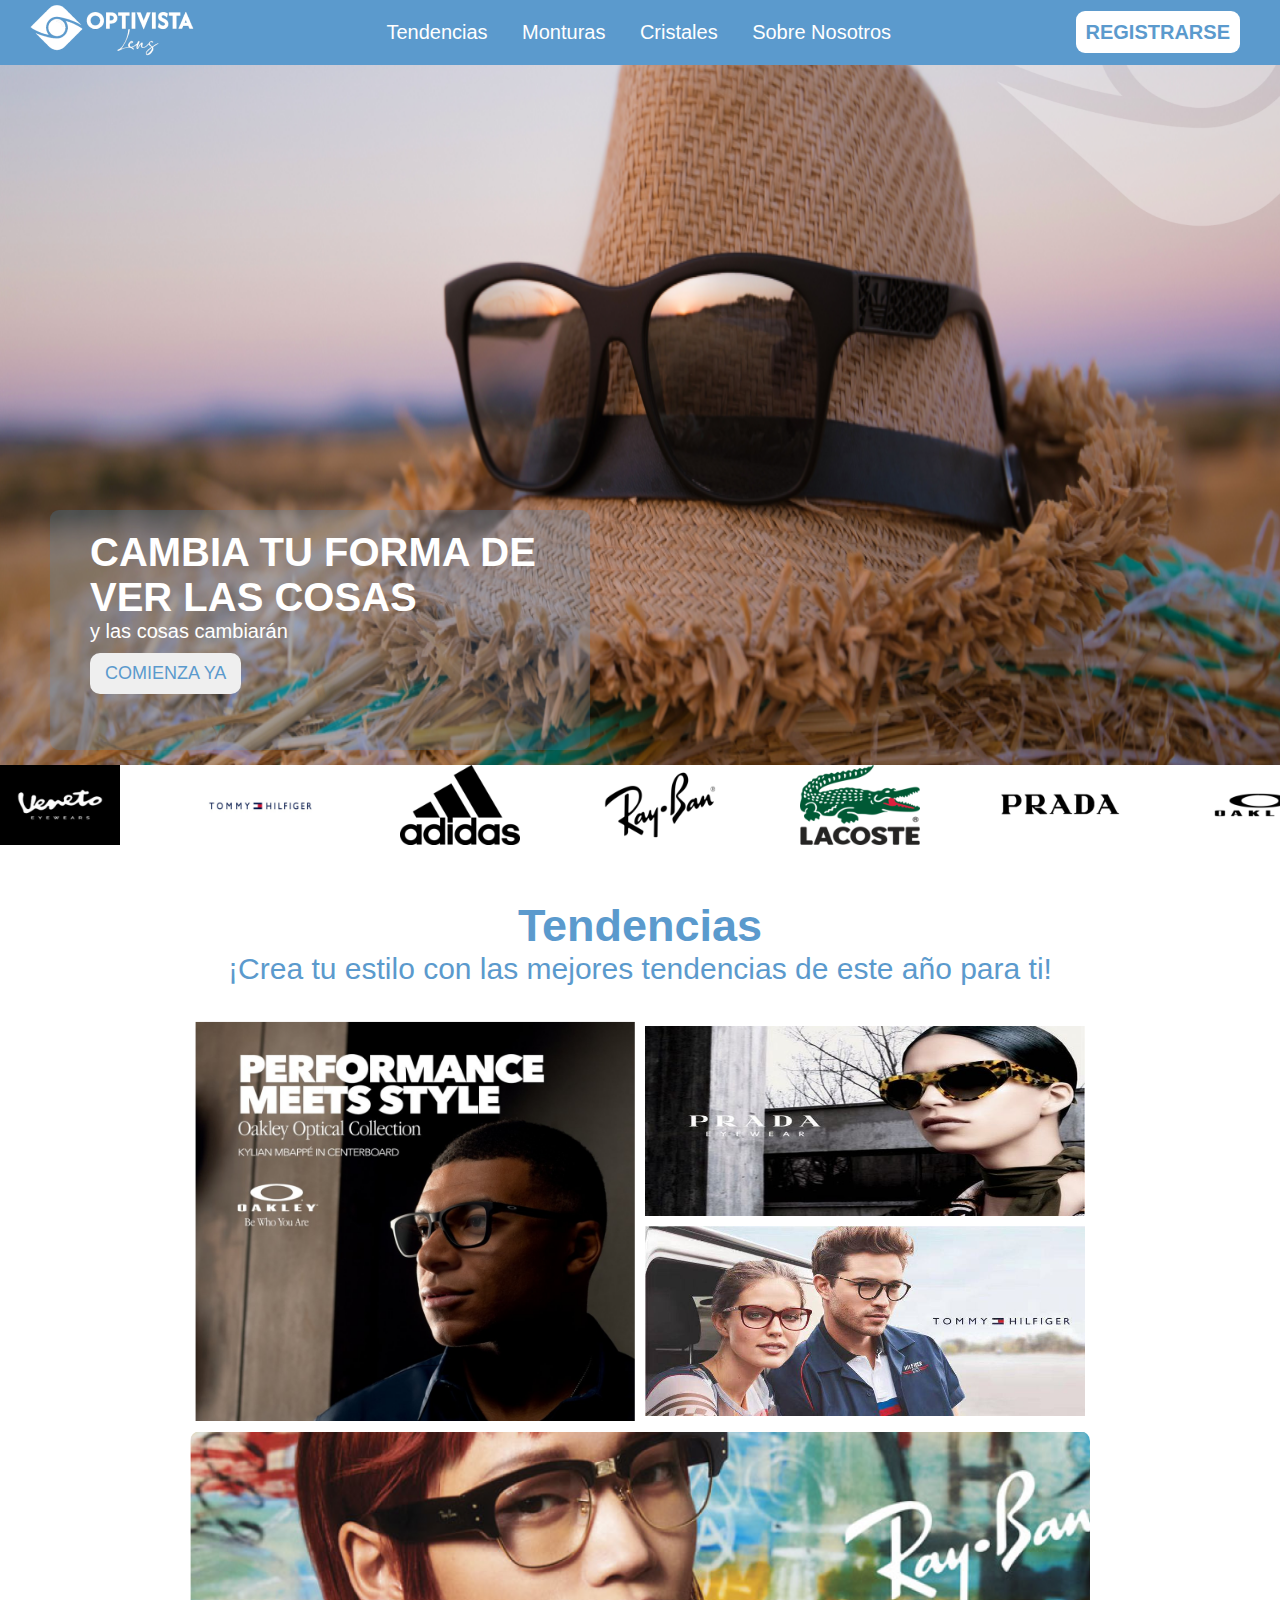
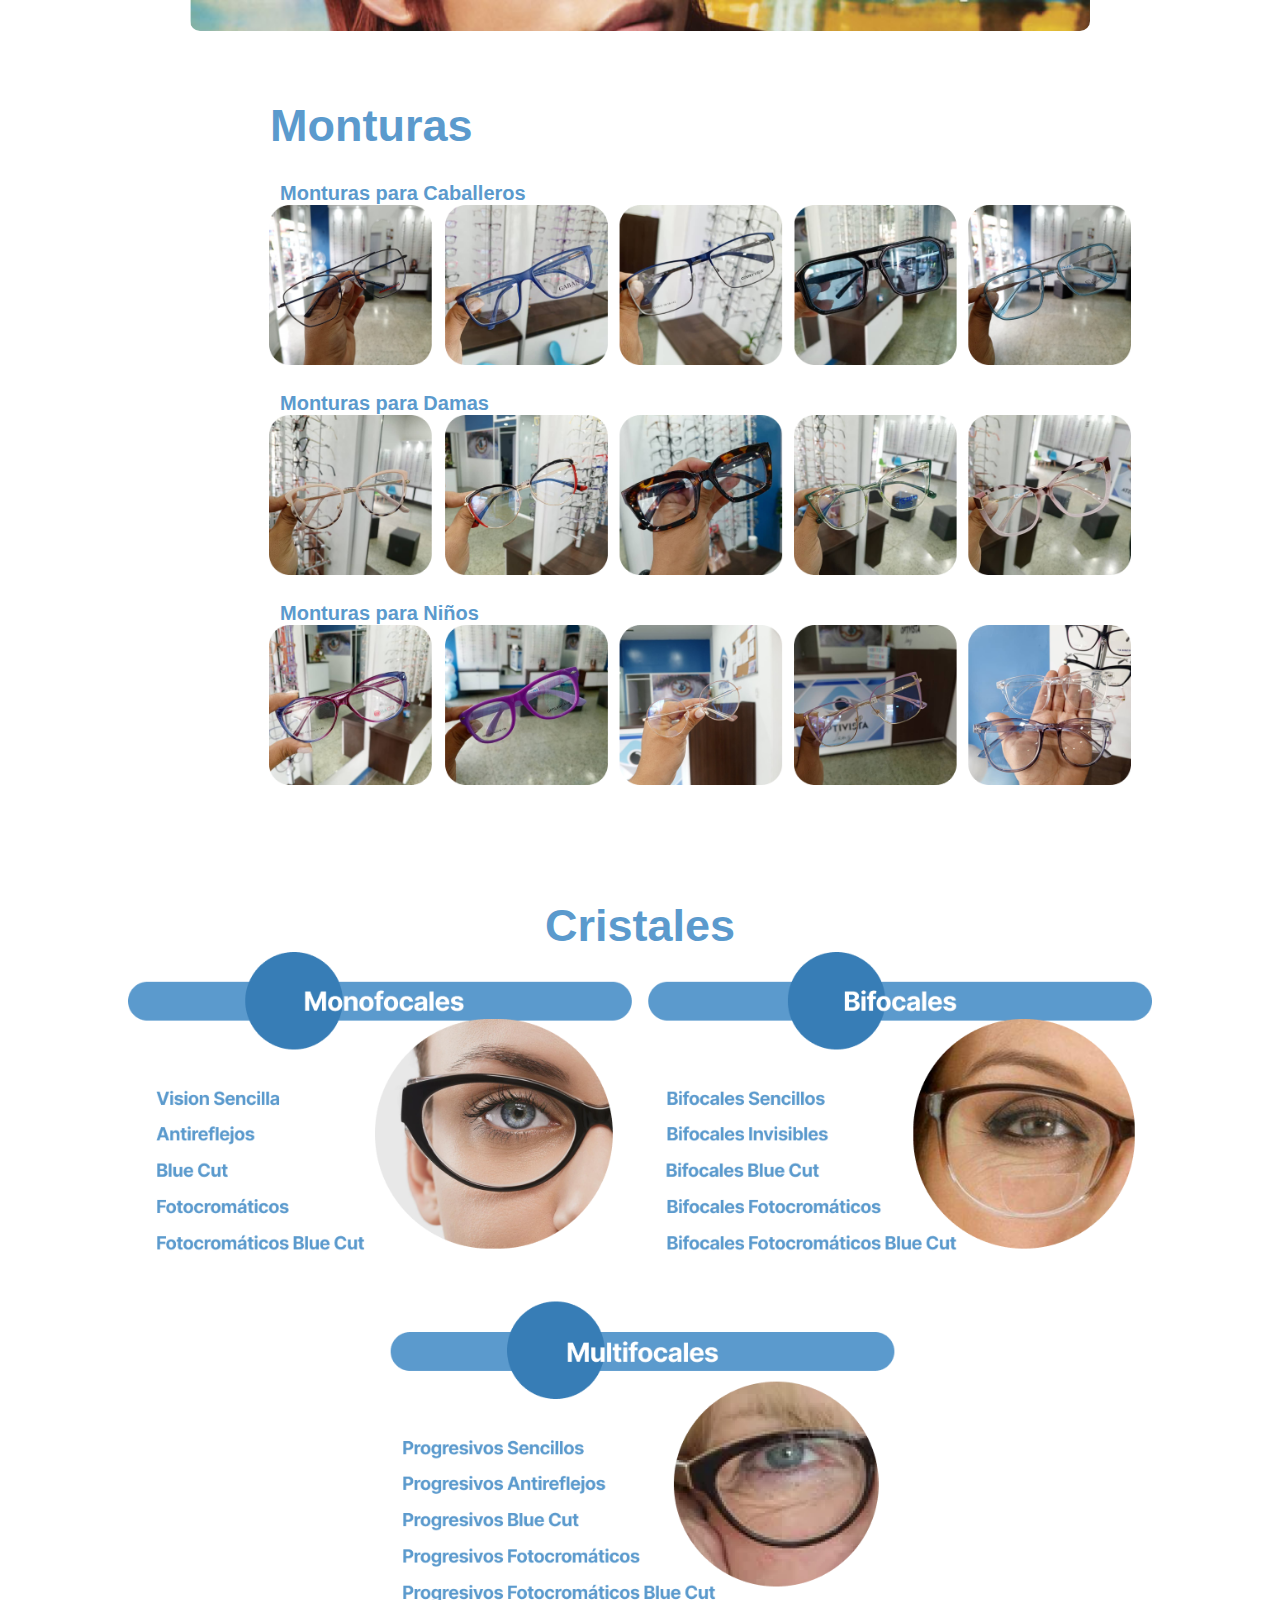
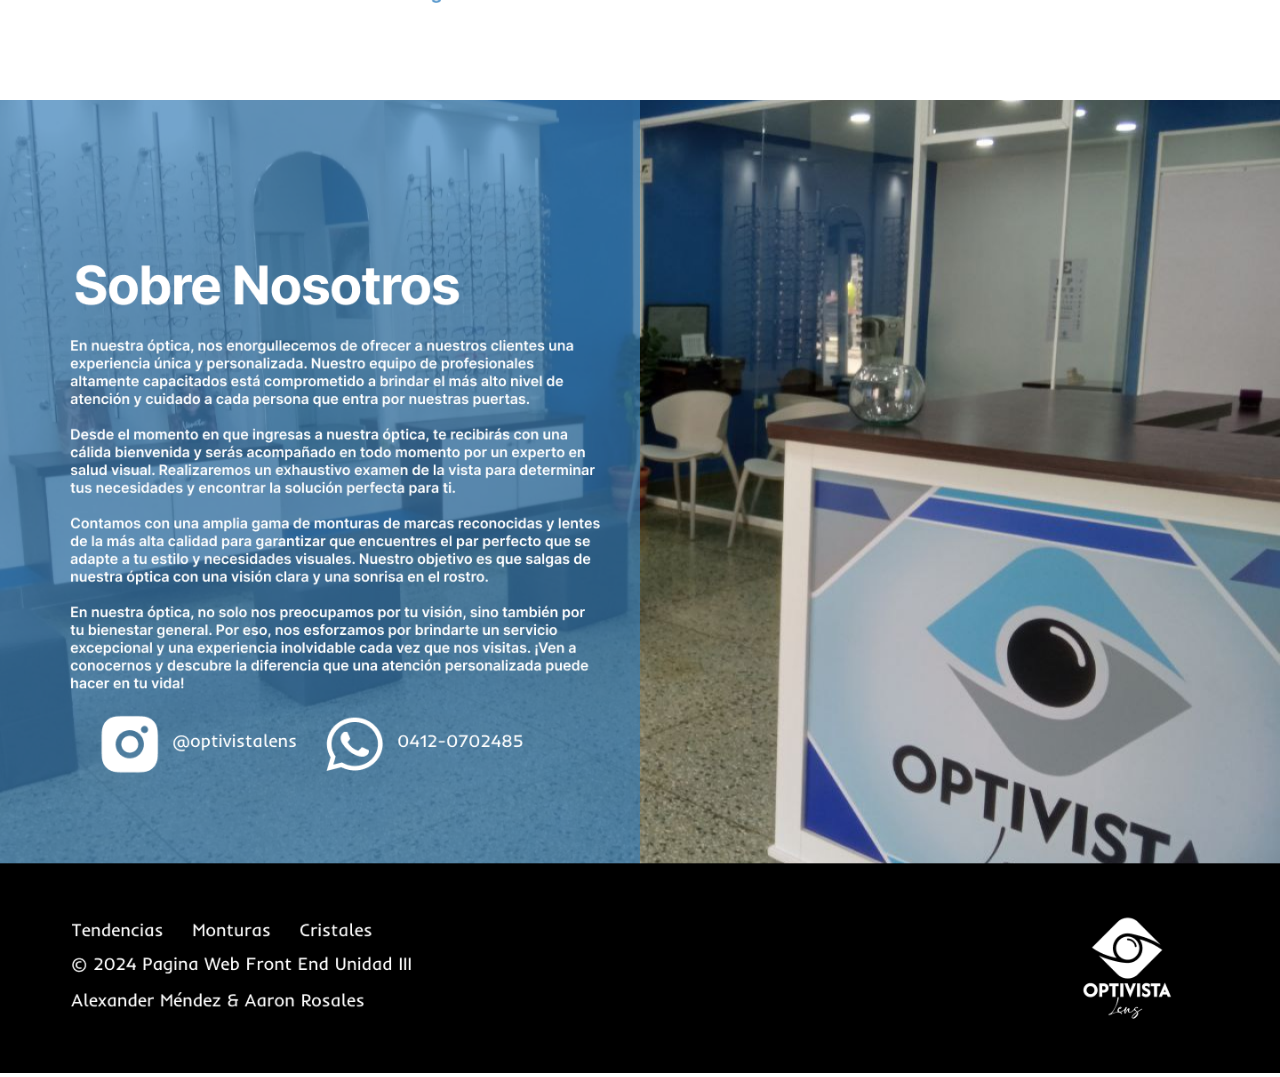
<file: index.html>
<!DOCTYPE html>
<html lang="es">
  <head>
    <meta charset="UTF-8" />
    <meta name="viewport" content="width=device-width, user-scalabe=no, initial-scale=1.0 maximun-scale=1.0, minimum-scale=1.0"/>
    <link rel="stylesheet" href="./estilos.css" />
    <link rel="stylesheet" href="./slider.css" />
    <title>OptiVista</title>
  </head>
  <body>
    <header>
       <!--Barra de navegación con los atajos a Tendencias, Monturas, Cristales y Nosotros-->
      <nav class="navfija">
        <div class="logo">
          <a href=""><img src="./img/Logo.png" alt=""/></a>
        </div>
        <div class="iconomenu">
          <a href=""><img src="./img/ion_menu.png" alt=""/></a>
        </div>
        <div class="opciones">
          <a href="#tendencias">Tendencias</a>
          <a href="#monturas">Monturas</a>
          <a href="#cristales">Cristales</a>
          <a href="#nosotros">Sobre Nosotros</a>
        </div>
        <div class="registro">
          <a href="./formulario.html">REGISTRARSE</a>
        </div>
      </nav>
    </header>

    <!--Bloque principal que contiene el eslogan, logo y boton de comenzar-->
    <section class="principal" id="principal">
      <div class="bloque1">
        <img class="fondo" src="./img/fondo.png" alt="" />
        <img class="logoblanco" src="./img/OPTIVISTA BLANCO 1.png" alt="" />
        <div class="mensaje">
          <h2>CAMBIA TU FORMA DE VER LAS COSAS</h2>
          <p>y las cosas cambiarán</p>
          <button>COMIENZA YA</button>
        </div>
      </div>

      <!--Segundo Bloque con Slider de marcas y marcas en tendencia-->
      <div class="bloque2">
        <div class="slider">
          <div class="slide-track">
            <div class="slide"><img src="./img/1.png" alt="" /></div>
            <div class="slide"><img src="./img/2.png" alt="" /></div>
            <div class="slide"><img src="./img/3.png" alt="" /></div>
            <div class="slide"><img src="./img/4.png" alt="" /></div>
            <div class="slide"><img src="./img/5.png" alt="" /></div>
            <div class="slide"><img src="./img/6.png" alt="" /></div>
            <div class="slide"><img src="./img/7.png" alt="" /></div>
            <div class="slide"><img src="./img/8.png" alt="" /></div>
            <div class="slide"><img src="./img/9.png" alt="" /></div>
            <div class="slide"><img src="./img/10.png" alt="" /></div>
            <div class="slide"><img src="./img/11.png" alt="" /></div>
            <div class="slide"><img src="./img/12.png" alt="" /></div>
            <div class="slide"><img src="./img/13.png" alt="" /></div>
            <div class="slide"><img src="./img/14.png" alt="" /></div>
            <div class="slide"><img src="./img/1.png" alt="" /></div>
            <div class="slide"><img src="./img/2.png" alt="" /></div>
            <div class="slide"><img src="./img/3.png" alt="" /></div>
            <div class="slide"><img src="./img/4.png" alt="" /></div>
            <div class="slide"><img src="./img/5.png" alt="" /></div>
            <div class="slide"><img src="./img/6.png" alt="" /></div>
            <div class="slide"><img src="./img/7.png" alt="" /></div>
            <div class="slide"><img src="./img/8.png" alt="" /></div>
            <div class="slide"><img src="./img/9.png" alt="" /></div>
            <div class="slide"><img src="./img/10.png" alt="" /></div>
            <div class="slide"><img src="./img/11.png" alt="" /></div>
            <div class="slide"><img src="./img/12.png" alt="" /></div>
            <div class="slide"><img src="./img/13.png" alt="" /></div>
            <div class="slide"><img src="./img/14.png" alt="" /></div>
          </div>
        </div>
      </div>
    </section>

    <section class="tendencias" id="tendencias">
      <h2>Tendencias</h2>
      <p>¡Crea tu estilo con las mejores tendencias de este año para ti!</p>
      <div class="tendenciascontenedor">
        <div class="tendenciasbloque1">
          <div class="tarjetas1">
            <img src="./img/Oakley-N2.png" alt="">
          </div>
          <div class="tarjetas2">
            <div class="tarjetas2a">
              <img src="./img/prada.jpg" alt="">
            </div>
            <div class="tarjetas2b">
              <img src="./img/tommy.jpg" alt="">
            </div>
          </div>
        </div>
        <div class="tendenciasbloque2">
          <!-- <img src="./img/ray-ban.png" alt=""> -->
          <div class="carrusel posicion">

          </div>
        </div>
      </div>
    </section>

    <!--Siguiente bloque con las monturas para caballeros, damas y niños-->
    <section class="monturas" id="monturas">
      <h2>Monturas</h2>
      <div class="estmonturas">
        <h3>Monturas para Caballeros</h3>
        <div class="imgcaballeros">
            <img src="./img/Monturas Hombre.png" alt="">
        </div>
      </div>          
      <div class="estmonturas">
        <h3>Monturas para Damas</h3>
        <div class="imgdamas">
            <img src="./img/Montura Mujeres.png" alt="">
        </div>
      </div>          
      <div class="estmonturas">
        <h3>Monturas para Niños</h3>
        <div class="imgninos">
           <img src="./img/Monturas Niño.png" alt="">
        </div>
      </div>          
    </section>

    <!--Sección con los tipos de cristales-->
    <section class="cristales" id="cristales">
      <h2>Cristales</h2>
      <div class="imgcristales">
        <img src="./img/Cristales.png" alt="">
      </div>
    </section>

    <!--última sección con información de la empresa-->
    <section class="nosotros" id="nosotros">
      <div class="imgnosotros">
          <img src="./img/Nosotros.png" alt="">
      </div>
    </section>
  </body>
</html>
</file>
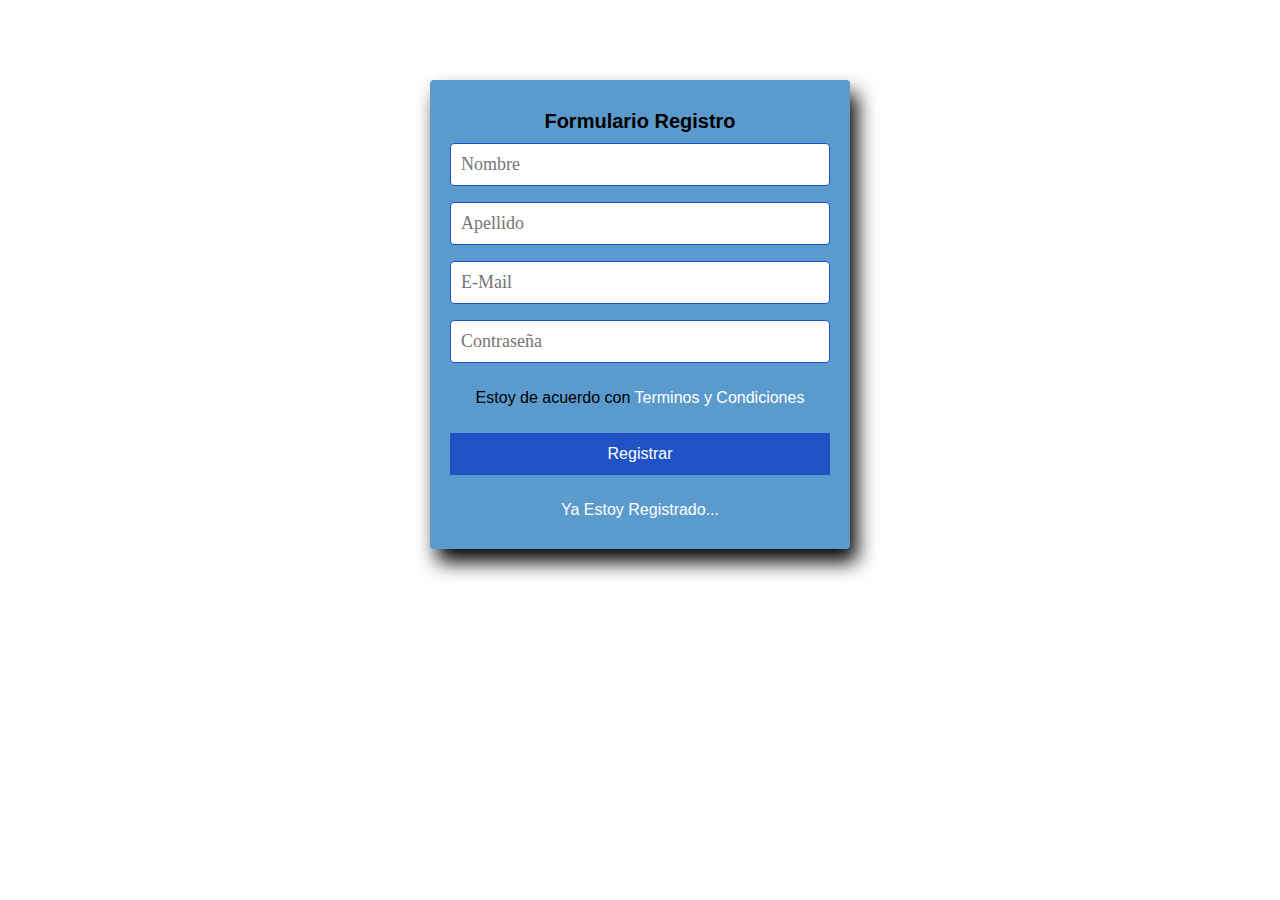
<file: formulario.html>
<!DOCTYPE html>
<html lang="en">
<head>
  <meta charset="UTF-8">
  <meta name="viewport" content="width=device-width, initial-scale=1.0">
  <meta http-equiv="X-UA-Compatible" content="ie=edge">
  <link rel="stylesheet" href="./formulario.css">
  <title>Formulario Registro</title>
</head>
<body>
  <form action="" class="form-registro" method="" id="formulario">
    <h4>Formulario Registro</h4>
    <input class="datos" type="text" name="nombres" id="nombre" placeholder="Nombre">
    <input class="datos" type="text" name="apellidos" id="apellido" placeholder="Apellido">
    <input class="datos" type="email" name="email" id="email" placeholder="E-mail">
    <input class="datos" type="password" name="password" id="password" placeholder="Contraseña">
    <p>Estoy de acuerdo con <a href="#">Terminos y Condiciones</a></p>
    <input class="boton" type="submit" value="Registrar">
    <p><a href="./index.html">Ya Estoy Registrado...</a></p>
  </form>
</body>
</html>
</file>
<file: estilos.css>
* {
    padding: 0;
    margin: 0;
}

section[id] {
    scroll-margin-top: 60px;
  }

body{
    font-family: sans-serif;
    width: 100vw;
    height: 100vh;
    background-color: #FFFFFF;
    overflow-x: hidden;
}

header{
    position: fixed;
    width: 100%;
}

.navfija{
    display:flex;
    justify-content: space-between;
    align-items: center;
    background-color: #5B9ACD;
    z-index: 300;
}

.navfija .logo{
    margin-left: 20px;
}

.navfija .iconomenu{
    display: none;
}

.navfija .opciones a{
    text-decoration: none;
    font-size: 20px;
    color:#FFFFFF;  
    padding: 15px 15px;
}

.navfija .registro a{
    margin-right: 40px;
    background-color: #FFFFFF;
    text-decoration: none;
    font-size: 20px;
    font-weight: bold;
    padding: 10px;
    border-radius: 9px;
    border:none;
    color:#5B9ACD;
}

.principal{
    height: 100%;
    position: relative;
    z-index: -10;
}

.bloque1 .fondo{
    /*position: relative;*/
    display: flex;
    flex-direction:row;
    width: 100%;
    height: 85vh;
    /*background-image: url("./img/fondo.png");
    background-repeat: no-repeat;
    background-size: cover;*/
    margin-bottom: 0px;
}

.bloque1 .logoblanco{
    position: absolute;
    right: -40px;
    top: -150px;
    width: 400px;
    height: 400px;
}

.bloque1 .mensaje{
    position: absolute;
    border-radius: 9px;
    background-color: rgba(68,159,223,0.2);
    margin-left: 50px;
    bottom: 150px;
    width: 500px;
    height: 200px;
    padding: 20px;
}

.bloque1 .mensaje h2{
    margin-left: 20px;
    font-size: 40px;
    color: #FFFFFF;
}

.bloque1 .mensaje p{
    font-size: 20px;
    margin-left: 20px;
    margin-bottom: 10px;
    color: #FFFFFF;
}

.bloque1 .mensaje button{
    margin-left: 20px;
    font-size: 18px;
    padding: 10px 15px;
    border-radius: 10px;
    border: none;
    color: #5B9ACD;
}



.tendencias{
    height: 800px;
    font-size: 30px;
    text-align: center;
    color: #5B9ACD;
}

.tendenciascontenedor{
    width: 100%;
    height: 85%;
    display: flex;
    flex-direction: column;
    align-items: center;
    justify-content: center;
    gap: 10px ;
}
.tendenciasbloque1{
    width: 900px;
    height: 400px;
    display: flex;
    justify-content: center;
    align-items: center;
    gap: 10px;
}

.tendenciasbloque1 .tarjetas1{
    width: 440px;
    height: 400px;
}

.tendenciasbloque1 .tarjetas1 img{
    width: 100%;
    height: 100%;
}

.tendenciasbloque1 .tarjetas2{
    width: 440px;
    height: 400px;
    display: flex;
    flex-direction: column;
    justify-content: center;
    align-items: center;
    gap:10px;
    margin-top: 0;
}

.tendenciasbloque1 .tarjetas2 .tarjetas2a{
    width: 440px;
    height: 190px;
}

.tendenciasbloque1 .tarjetas2 .tarjetas2a img{ 
    width: 100%;
    height: 100%;
}

.tendenciasbloque1 .tarjetas2 .tarjetas2b{
    width: 440px;
    height: 190px;
}

.tendenciasbloque1 .tarjetas2 .tarjetas2b img{ 
    width: 100%;
    height: 100%;
}

.tendenciasbloque2{
    width: 900px;
    height: 200px;
}

.tendenciasbloque2 img{
    width: 100%;
    height: 100%;
}


.tendenciasbloque2 .position{
	position: absolute;
	top:50%;
	left: 50%;
	transform: translate(-50%, -58%);
}

.tendenciasbloque2 .carrusel {
	background-image: url("./img/ray-bantendencias.png");
	background-size: cover;
	height: 100%;
	width: 100%;
	border-radius: 10px;
	animation: animate 6s infinite;
}

@keyframes animate {
	25% {background-image: url("./img/pradatendencias.webp");}
	50% {background-image: url("./img/Oakleytendencias.jpg");}
	75% {background-image: url("./img/tommyhilfigertendencias.jpg");}
	100% {background-image: url("./img/ray-bantendencias.png");}
}


.monturas{
    height: 800px;
    font-size: 30px;
    text-align: center;
    margin-left: 120px;
    color: #5B9ACD;
}
.monturas .estmonturas {
    margin-bottom: 20px;
}

.monturas h2{
    text-align: left;
    margin-left: 150px;
    margin-bottom: 30px;
}
.monturas .estmonturas h3{
    font-size: 20px;
    margin-left: 160px;
    text-align: left;
}

.monturas .estmonturas img{
    height: 160px;
}


.cristales{
    height: 800px;
    font-size: 30px;
    text-align: center;
    color: #5B9ACD;
    margin: auto;
}

.cristales img{
    width: 80%;
}

.nosotros{
    margin: auto;
    display: block;
    height: 800px;
    width: 100%;
}
.nosotros .imgnosotros img{
    width: 100%;
    height: 100%;
}


@media screen and (max-width: 960px) {
    
    .navfija .logo{
        margin-left: 5px;
    }
    .navfija .opciones a{
        font-size: 15px;
        padding: 5px 5px;
    }

    .navfija .registro a{
        margin-right: 15px;
        font-size: 15px;
        font-weight:normal;
        padding: 5px;
    }

    .bloque1 .logoblanco{
        right: -10px;
        top: -100px;
        width: 350px;
        height: 350px;
    }
    
    .bloque1 .mensaje{
        margin-left: 50px;
        bottom: 150px;
        width: 400px;
        height: 180px;
        padding: 15px;
    }

    .bloque1 .mensaje h2{
        margin-left: 10px;
        font-size: 30px;
    }
    
    .bloque1 .mensaje p{
        font-size: 15px;
        margin-left: 10px;
        margin-bottom: 10px;
    }
    
    .bloque1 .mensaje button{
        margin-left: 10px;
        font-size: 14px;
        padding: 10px 10px;
    }
    
    .tendencias{
        font-size: 20px;
        text-align: center;
    }
    
    .tendenciascontenedor{
        width: 100%;
        height: 75%;
        gap: 5px;
    }
    .tendenciasbloque1{
        width: 100%;
        height: 100%;
        gap: 10px;
    }
    
    .tendenciasbloque1 .tarjetas1{
        width: 340px;
        height: 300px;
    }
    
    .tendenciasbloque1 .tarjetas1 img{
        width: 100%;
        height: 100%;
    }
    
    .tendenciasbloque1 .tarjetas2{
        width: 340px;
        height: 300px;
        gap:5px;
    }
    
    .tendenciasbloque1 .tarjetas2 .tarjetas2a{
        width: 340px;
        height: 145px;
    }
    
    .tendenciasbloque1 .tarjetas2 .tarjetas2a img{ 
        width: 100%;
        height: 100%;
    }
    
    .tendenciasbloque1 .tarjetas2 .tarjetas2b{
        width: 340px;
        height: 145px;
    }
    
    .tendenciasbloque1 .tarjetas2 .tarjetas2b img{ 
        width: 100%;
        height: 100%;
    }
    
    .tendenciasbloque2{
        width: 680px;
        height: 350px;
        top: 5px;
    }
    
    .tendenciasbloque2 img{
        width: 100%;
        height: 100%;
    }
    
    
    .tendenciasbloque2 .position{
        position: absolute;
        top:50%;
        left: 50%;
        transform: translate(-50%, -58%);
    }
    
    .tendenciasbloque2 .carrusel {
        background-image: url("./img/ray-bantendencias.png");
        background-size: cover;
        height: 90%;
        width: 100%;
        animation: animate 6s infinite;
    }
    
    @keyframes animate {
        25% {background-image: url("./img/pradatendencias.webp");}
        50% {background-image: url("./img/Oakleytendencias.jpg");}
        75% {background-image: url("./img/tommyhilfigertendencias.jpg");}
        100% {background-image: url("./img/ray-bantendencias.png");}
    }
    
    
.monturas{
    height: 750px;
    font-size: 20px;
    margin-left: 40px;
}
.monturas .estmonturas {
    margin-bottom: 15px;
}

.monturas h2{
    margin-left: 80px;
    margin-bottom: 20px;
}
.monturas .estmonturas h3{
    font-size: 14px;
    margin-left: 80px;
    margin-bottom: 10px;
}

.monturas .estmonturas img{
    width: 90%;
    height: 70%;
}

.cristales{
    display: inline-block;
    height: 800px;
    font-size: 25px;
}

.cristales img{
    width: 75%;
}


.nosotros{
    height:600px;
    width: 100%;
}
.nosotros .imgnosotros{
    width: 100%;
    height: 100%;
}

}

@media screen and (max-width: 680px) {
    
    .navfija .iconomenu{
        margin-left: 3px;
        display: inline;
    }
    .navfija .opciones a{
        display:none;
    }

    .navfija .registro a{
        margin-right: 15px;
        font-size: 15px;
        font-weight:normal;
        padding: 5px;
    }

    .bloque1 .logoblanco{
        right: -10px;
        top: -90px;
        width: 300px;
        height: 300px;
    }
    
    .bloque1 .mensaje{
        margin-left: 30px;
        bottom: 130px;
        width: 300px;
        height: 150px;
        padding: 10px;
    }

    .bloque1 .mensaje h2{
        margin-left: 6px;
        font-size: 25px;
    }
    
    .bloque1 .mensaje p{
        font-size: 14px;
        margin-left: 8px;
        margin-bottom: 8px;
    }
    
    .bloque1 .mensaje button{
        margin-left: 10px;
        font-size: 13px;
        padding: 9px 9px;
    }
    
    .tendencias{
        font-size: 15px;
        text-align: center;
    }
    
    .tendenciascontenedor{
        width: 100%;
        height: 65%;
        gap: 4px;
    }

    .tendenciasbloque1{
        width: 85%;
        height: 85%;
        gap: 8px;
    }
    .tendenciasbloque1 .tarjetas1{
        width: 300px;
        height: 280px;
    }
    
    .tendenciasbloque1 .tarjetas1 img{
        width: 100%;
        height: 100%;
    }
    
    .tendenciasbloque1 .tarjetas2{
        width: 300px;
        height: 280px;
        gap:5px;
        margin-top: 0;
    }
    
    .tendenciasbloque1 .tarjetas2 .tarjetas2a{
        width: 300px;
        height: 135px;
    }
    
    .tendenciasbloque1 .tarjetas2 .tarjetas2a img{ 
        width: 100%;
        height: 100%;
    }
    
    .tendenciasbloque1 .tarjetas2 .tarjetas2b{
        width: 300px;
        height: 135px;
    }
    
    .tendenciasbloque1 .tarjetas2 .tarjetas2b img{ 
        width: 100%;
        height: 100%;
    }
    
    .tendenciasbloque2{
        width: 550px;
        height: 130px;
    }
    
    .tendenciasbloque2 img{
        width: 100%;
        height: 100%;
    }
        
    .tendenciasbloque2 .position{
        position: absolute;
        top:50%;
        left: 50%;
        transform: translate(-50%, -58%);
    }
    
    .tendenciasbloque2 .carrusel {
        background-image: url("./img/ray-bantendencias.png");
        background-size: cover;
        height: 95%;
        width: 98%;
        border-radius: 10px;
        animation: animate 6s infinite;
    }
    
    @keyframes animate {
        25% {background-image: url("./img/pradatendencias.webp");}
        50% {background-image: url("./img/Oakleytendencias.jpg");}
        75% {background-image: url("./img/tommyhilfigertendencias.jpg");}
        100% {background-image: url("./img/ray-bantendencias.png");}
    }
    
    .monturas{
        height: 450px;
        font-size: 15px;
        margin-left: 30px;
    }
    .monturas .estmonturas {
        margin-bottom: 15px;
    }
    
    .monturas h2{
        margin-left: 50px;
        margin-bottom: 20px;
    }
    .monturas .estmonturas h3{
        font-size: 14px;
        margin-left: 60px;
        margin-bottom: 10px;
    }
    
    .monturas .estmonturas img{
        width: 80%;
        height: 60%;
    }
    

    .cristales{
        height: 800px;
        font-size: 20px;
    }
    
    .cristales img{
        width: 65%;
    }
    
    
    .nosotros{
        height:550px;
        width: 100%;
    }
    .nosotros .imgnosotros{
        width: 100%;
        height: 100%;
    }

}
</file>
<file: slider.css>
.slider {
    width: 100%;
    height: auto;
    overflow: hidden;
}

.slider .slide-track {
    display: flex;
    top:70%;
    animation: scroll 40s linear infinite;
    -webkit-animation: scroll 20s linear infinite;
    width: calc(200px * 28);
}

.slider .slide {
    width: 100%;
}

.slider .slide img {
    width: 60%;
}

@keyframes scroll {
    0% {
        -webkit-transform: translateX(0);
        transform: translateX(0);
    }
    100% {
        -webkit-transform: translateX(calc(-200px * 14));
        transform: translateX(calc(-200px * 14));
    }
}
</file>
<file: formulario.css>
* {
  margin: 0;
  padding: 0;
  box-sizing: border-box;
}

body {
  background-color:#FFFFFF;
  font-family: sans-serif;
}

.form-registro {
  width: 420px;
  background: #5B9ACD;
  padding: 20px;
  text-align: center;
  margin: auto;
  margin-top: 80px;
  border-radius: 4px;
  color:#000000;
  box-shadow: 7px 13px 20px #000;
}

.form-registro h4 {
  font-size: 20px;
  padding: 10px;
}

.datos {
  width: 100%;
  background: #FFFFFF;
  padding: 10px;
  border-radius: 4px;
  margin-bottom: 16px;
  border: 1px solid #1f53c5;
  font-family: 'calibri';
  font-size: 18px;
  color:#5B9ACD;
  text-transform:capitalize;
}

.form-registro p {
  text-align: center;
  font-size: 16px;
  padding: 10px;
}

.form-registro a {
  color: white;
  text-decoration: none;
}

.form-registro a:hover {
  color:black;
  text-decoration: underline;
}

.form-registro .boton {
  width: 100%;
  background: #1f53c5;
  border: none;
  padding: 12px;
  color: white;
  margin: 16px 0;
  font-size: 16px;
}
</file>
